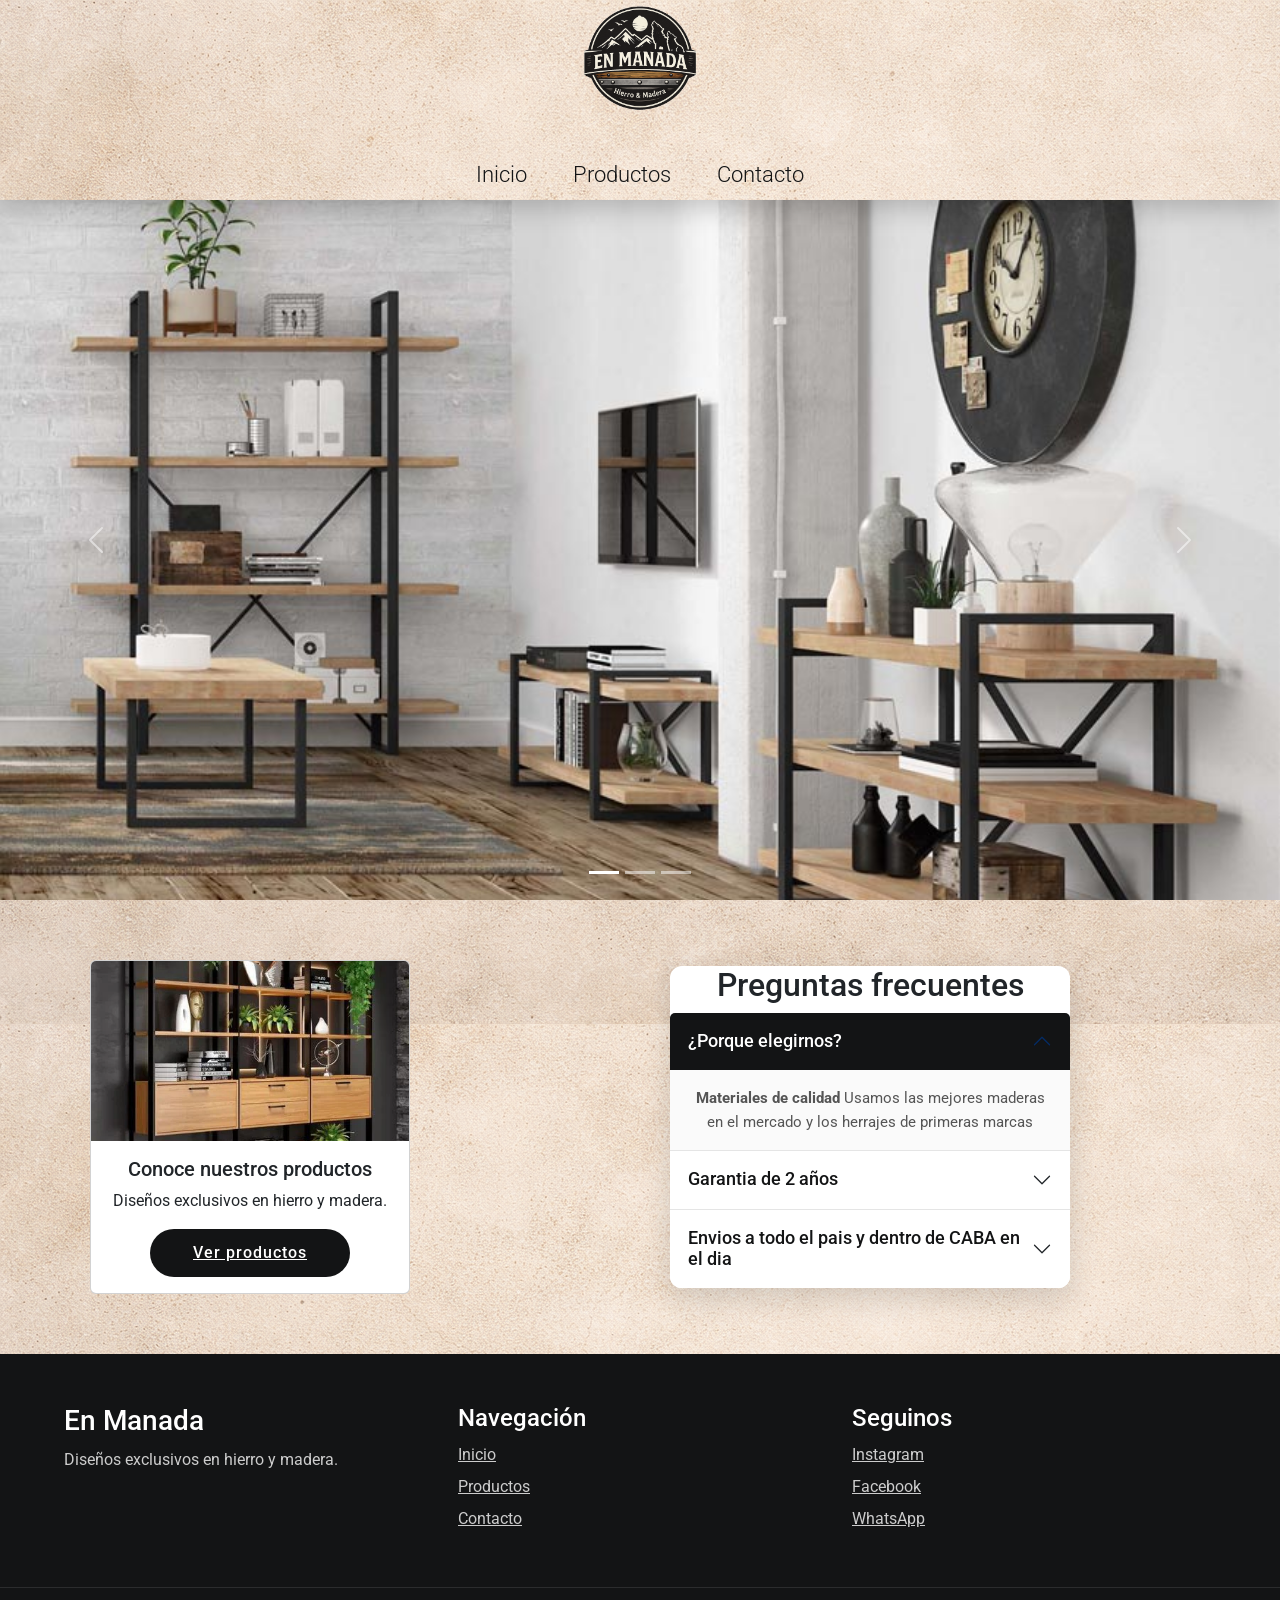
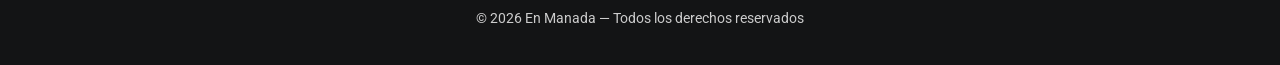
<file: index.html>
<!doctype html>
<html lang="en">
  <head>
    <meta charset="UTF-8" />
    <meta name="viewport" content="width=device-width, initial-scale=1.0" />
    <title>En Manada</title>

    <link
      href="https://cdn.jsdelivr.net/npm/bootstrap@5.3.8/dist/css/bootstrap.min.css"
      rel="stylesheet"
      integrity="sha384-sRIl4kxILFvY47J16cr9ZwB07vP4J8+LH7qKQnuqkuIAvNWLzeN8tE5YBujZqJLB"
      crossorigin="anonymous"
    />
    <link rel="stylesheet" href="./styles/style.css" />
  </head>
  <body>
    <header>
      <a href="./index.html"
        ><img src="./assets/img/logo2.png" alt="logo-EnManada" class="logo"
      /></a>
      <nav class="menu">
        <input type="checkbox" id="toggle-menu" />
        <label for="toggle-menu" class="bars-menu">
          <span></span>
          <span></span>
          <span></span>
        </label>
        <ul class="navbar-list">
          <li><a href="./index.html" class="navbar-link">Inicio</a></li>
          <li><a href="./products.html" class="navbar-link">Productos</a></li>
          <li>
            <a href="./contact.html" class="navbar-link">Contacto</a>
          </li>
        </ul>
      </nav>
    </header>
    <main>
      <section class="hero">
        <div id="carouselExampleIndicators" class="carousel slide">
          <div class="carousel-indicators">
            <button
              type="button"
              data-bs-target="#carouselExampleIndicators"
              data-bs-slide-to="0"
              class="active"
              aria-current="true"
              aria-label="Slide 1"
            ></button>
            <button
              type="button"
              data-bs-target="#carouselExampleIndicators"
              data-bs-slide-to="1"
              aria-label="Slide 2"
            ></button>
            <button
              type="button"
              data-bs-target="#carouselExampleIndicators"
              data-bs-slide-to="2"
              aria-label="Slide 3"
            ></button>
          </div>
          <div class="carousel-inner">
            <div class="carousel-item active">
              <img
                src="./assets/img/hero1.jpg"
                class="d-block w-100"
                alt="imagen-hero1"
              />
            </div>
            <div class="carousel-item">
              <img
                src="./assets/img/hero2.jpg"
                class="d-block w-100"
                alt="imagen-hero2"
              />
            </div>
            <div class="carousel-item">
              <img
                src="./assets/img/hero3.jpg"
                class="d-block w-100"
                alt="imagen-hero3"
              />
            </div>
          </div>
          <button
            class="carousel-control-prev"
            type="button"
            data-bs-target="#carouselExampleIndicators"
            data-bs-slide="prev"
          >
            <span class="carousel-control-prev-icon" aria-hidden="true"></span>
            <span class="visually-hidden">Previous</span>
          </button>
          <button
            class="carousel-control-next"
            type="button"
            data-bs-target="#carouselExampleIndicators"
            data-bs-slide="next"
          >
            <span class="carousel-control-next-icon" aria-hidden="true"></span>
            <span class="visually-hidden">Next</span>
          </button>
        </div>
      </section>
      <section class="CTA centradoFlex">
        <div class="cta-container">
          <div class="card cta-card">
            <img
              src="./assets/img/imagenCTA.jpg"
              class="card-img-top"
              alt="..."
            />
            <div class="card-body">
              <h5 class="card-title">Conoce nuestros productos</h5>
              <p class="card-text">Diseños exclusivos en hierro y madera.</p>
              <a href="./products.html" class="btn-cta">Ver productos</a>
            </div>
          </div>
          <div class="cta-acordeon accordion" id="accordionExample">
            <h2>Preguntas frecuentes</h2>
            <div class="accordion-item">
              <h2 class="accordion-header">
                <button
                  class="accordion-button"
                  type="button"
                  data-bs-toggle="collapse"
                  data-bs-target="#collapseOne"
                  aria-expanded="true"
                  aria-controls="collapseOne"
                >
                  ¿Porque elegirnos?
                </button>
              </h2>
              <div
                id="collapseOne"
                class="accordion-collapse collapse show"
                data-bs-parent="#accordionExample"
              >
                <div class="accordion-body">
                  <strong>Materiales de calidad</strong>
                  Usamos las mejores maderas en el mercado y los herrajes de
                  primeras marcas
                </div>
              </div>
            </div>
            <div class="accordion-item">
              <h2 class="accordion-header">
                <button
                  class="accordion-button collapsed"
                  type="button"
                  data-bs-toggle="collapse"
                  data-bs-target="#collapseTwo"
                  aria-expanded="false"
                  aria-controls="collapseTwo"
                >
                  Garantia de 2 años
                </button>
              </h2>
              <div
                id="collapseTwo"
                class="accordion-collapse collapse"
                data-bs-parent="#accordionExample"
              >
                <div class="accordion-body">
                  <strong
                    >Todos los nuestros productos cuentan con garantia de 2
                    años</strong
                  >
                </div>
              </div>
            </div>
            <div class="accordion-item">
              <h2 class="accordion-header">
                <button
                  class="accordion-button collapsed"
                  type="button"
                  data-bs-toggle="collapse"
                  data-bs-target="#collapseThree"
                  aria-expanded="false"
                  aria-controls="collapseThree"
                >
                  Envios a todo el pais y dentro de CABA en el dia
                </button>
              </h2>
              <div
                id="collapseThree"
                class="accordion-collapse collapse"
                data-bs-parent="#accordionExample"
              >
                <div class="accordion-body">
                  Sujeto a disponibilidad de stock
                </div>
              </div>
            </div>
          </div>
        </div>
      </section>
    </main>
    <footer class="footer">
      <div class="footer-container">
        <div class="footer-brand">
          <h3>En Manada</h3>
          <p>Diseños exclusivos en hierro y madera.</p>
        </div>

        <div class="footer-links">
          <h4>Navegación</h4>
          <ul>
            <li><a href="./index.html">Inicio</a></li>
            <li><a href="./products.html">Productos</a></li>
            <li><a href="./contact.html">Contacto</a></li>
          </ul>
        </div>

        <div class="footer-redes">
          <h4>Seguinos</h4>
          <ul>
            <li><a href="#">Instagram</a></li>
            <li><a href="#">Facebook</a></li>
            <li><a href="#">WhatsApp</a></li>
          </ul>
        </div>
      </div>

      <div class="footer-copy">
        <p>© 2026 En Manada — Todos los derechos reservados</p>
      </div>
    </footer>
    <script
      src="https://cdn.jsdelivr.net/npm/bootstrap@5.3.8/dist/js/bootstrap.bundle.min.js"
      integrity="sha384-FKyoEForCGlyvwx9Hj09JcYn3nv7wiPVlz7YYwJrWVcXK/BmnVDxM+D2scQbITxI"
      crossorigin="anonymous"
    ></script>
  </body>
</html>
</file>
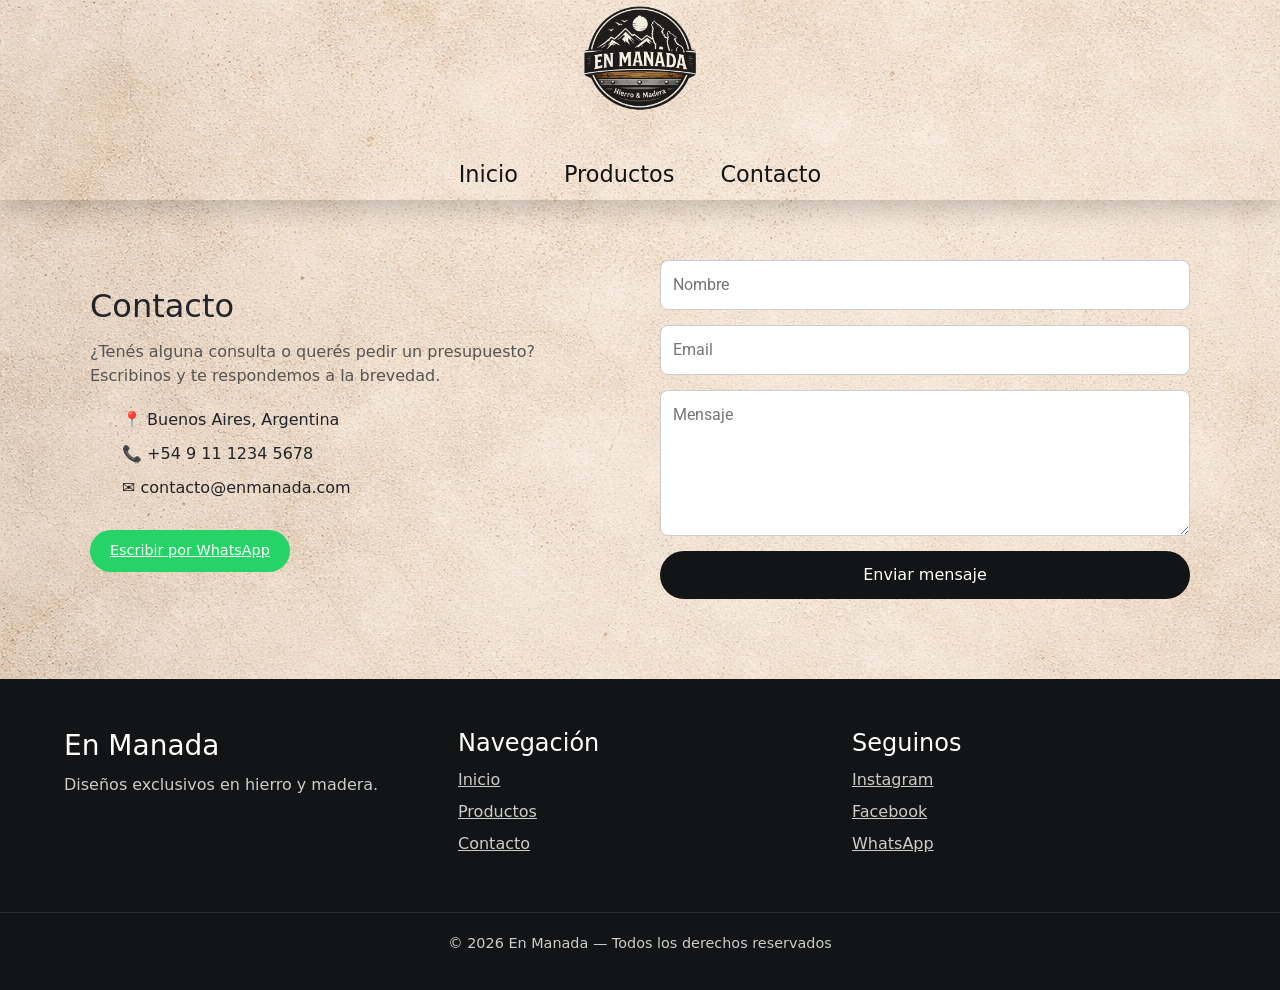
<file: contact.html>
<!doctype html>
<html lang="en">
  <head>
    <meta charset="UTF-8" />
    <meta name="viewport" content="width=device-width, initial-scale=1.0" />
    <title>Document</title>
    <link rel="stylesheet" href="./styles/style.css" />
    <link
      href="https://cdn.jsdelivr.net/npm/bootstrap@5.3.8/dist/css/bootstrap.min.css"
      rel="stylesheet"
      integrity="sha384-sRIl4kxILFvY47J16cr9ZwB07vP4J8+LH7qKQnuqkuIAvNWLzeN8tE5YBujZqJLB"
      crossorigin="anonymous"
    />
  </head>
  <body>
    <header>
      <a href="./index.html"
        ><img src="./assets/img/logo2.png" alt="logo-EnManada" class="logo"
      /></a>
      <nav class="menu">
        <input type="checkbox" id="toggle-menu" />
        <label for="toggle-menu" class="bars-menu">
          <span></span>
          <span></span>
          <span></span>
        </label>
        <ul class="navbar-list">
          <li><a href="./index.html" class="navbar-link">Inicio</a></li>
          <li><a href="./products.html" class="navbar-link">Productos</a></li>
          <li>
            <a href="./contact.html" class="navbar-link">Contacto</a>
          </li>
        </ul>
      </nav>
    </header>
    <main>
      <section class="contacto">
        <div class="contacto-container">
          <div class="contacto-info">
            <h2>Contacto</h2>
            <p>
              ¿Tenés alguna consulta o querés pedir un presupuesto? Escribinos y
              te respondemos a la brevedad.
            </p>

            <ul>
              <li>📍 Buenos Aires, Argentina</li>
              <li>📞 +54 9 11 1234 5678</li>
              <li>✉️ contacto@enmanada.com</li>
            </ul>

            <a href="https://wa.me/541112345678" class="btn-whatsapp"
              >Escribir por WhatsApp</a
            >
          </div>

          <form class="contacto-form">
            <input type="text" placeholder="Nombre" required />
            <input type="email" placeholder="Email" required />
            <textarea placeholder="Mensaje" rows="5" required></textarea>
            <button type="submit" class="btn-enviar">Enviar mensaje</button>
          </form>
        </div>
      </section>
    </main>
    <footer class="footer">
      <div class="footer-container">
        <div class="footer-brand">
          <h3>En Manada</h3>
          <p>Diseños exclusivos en hierro y madera.</p>
        </div>

        <div class="footer-links">
          <h4>Navegación</h4>
          <ul>
            <li><a href="./index.html">Inicio</a></li>
            <li><a href="./products.html">Productos</a></li>
            <li><a href="./contact.html">Contacto</a></li>
          </ul>
        </div>

        <div class="footer-redes">
          <h4>Seguinos</h4>
          <ul>
            <li><a href="#">Instagram</a></li>
            <li><a href="#">Facebook</a></li>
            <li><a href="#">WhatsApp</a></li>
          </ul>
        </div>
      </div>

      <div class="footer-copy">
        <p>© 2026 En Manada — Todos los derechos reservados</p>
      </div>
    </footer>
    <script
      src="https://cdn.jsdelivr.net/npm/bootstrap@5.3.8/dist/js/bootstrap.bundle.min.js"
      integrity="sha384-FKyoEForCGlyvwx9Hj09JcYn3nv7wiPVlz7YYwJrWVcXK/BmnVDxM+D2scQbITxI"
      crossorigin="anonymous"
    ></script>
  </body>
</html>
</file>
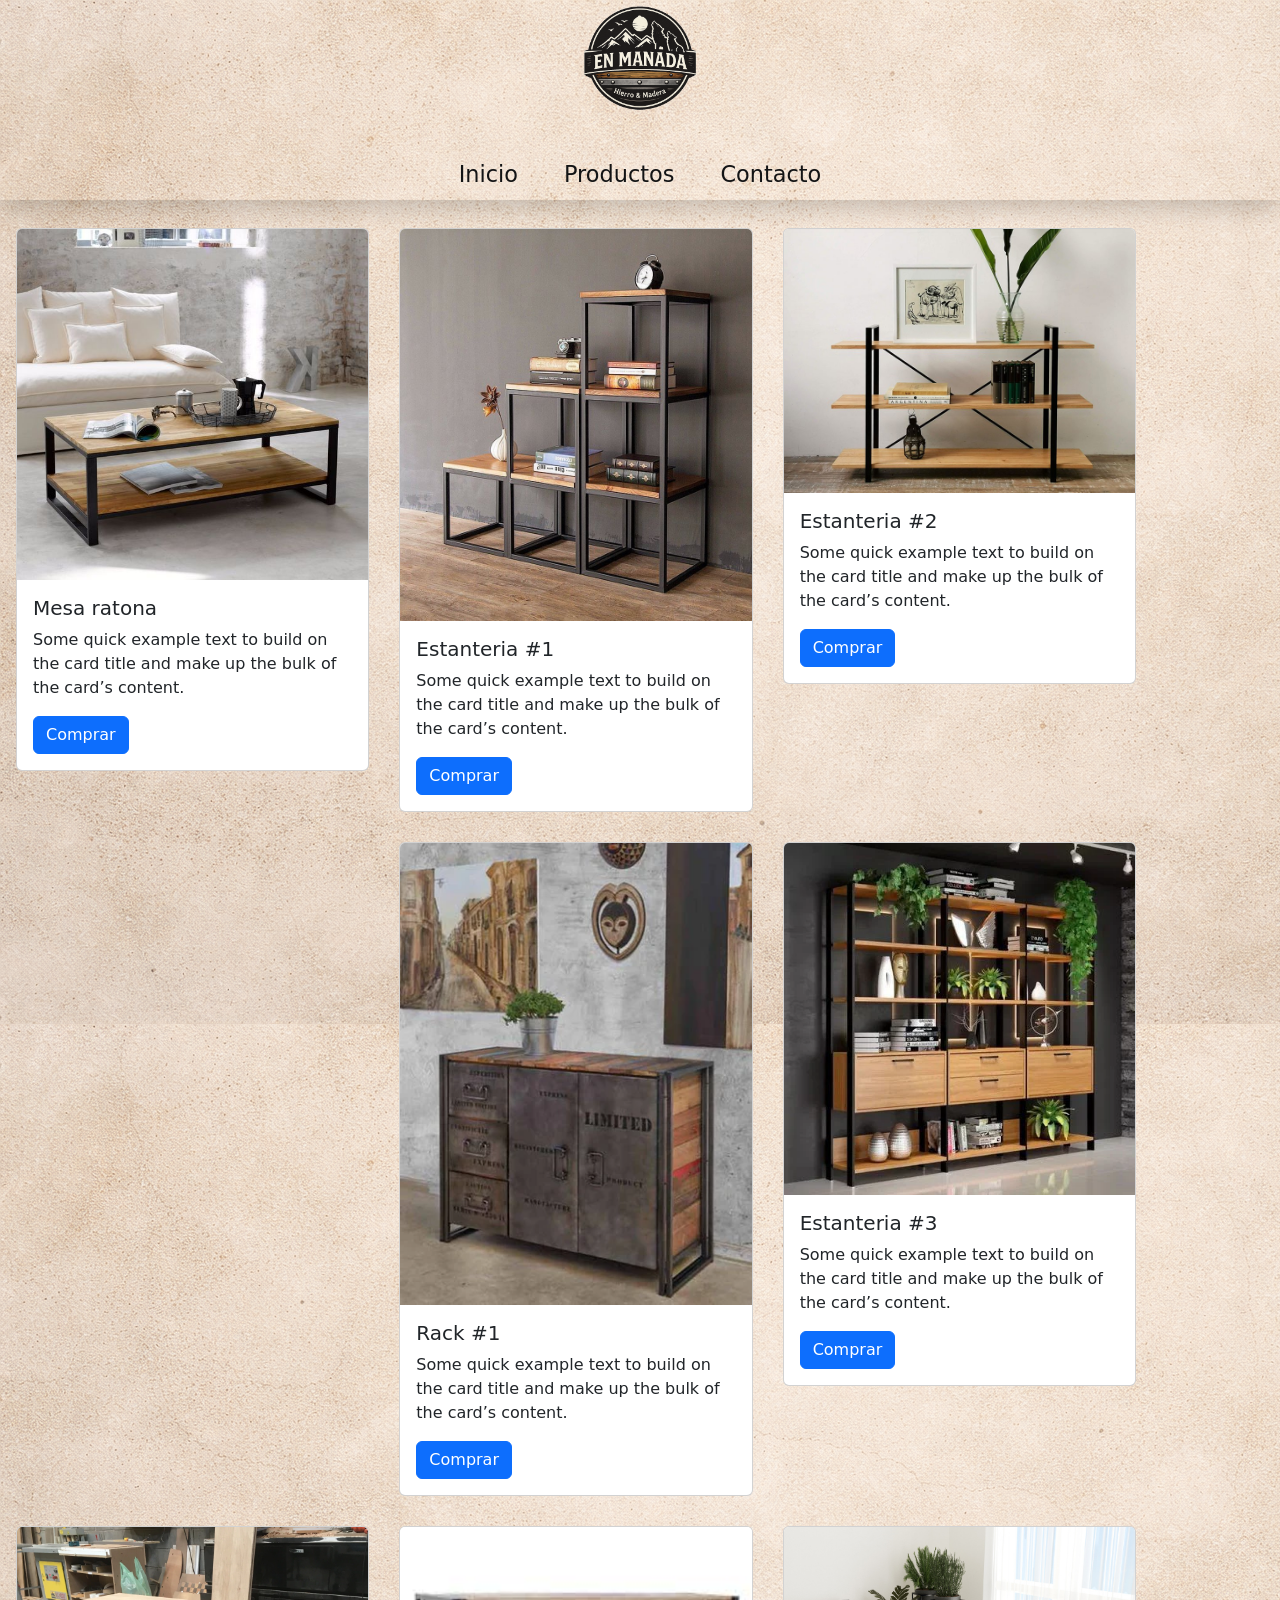
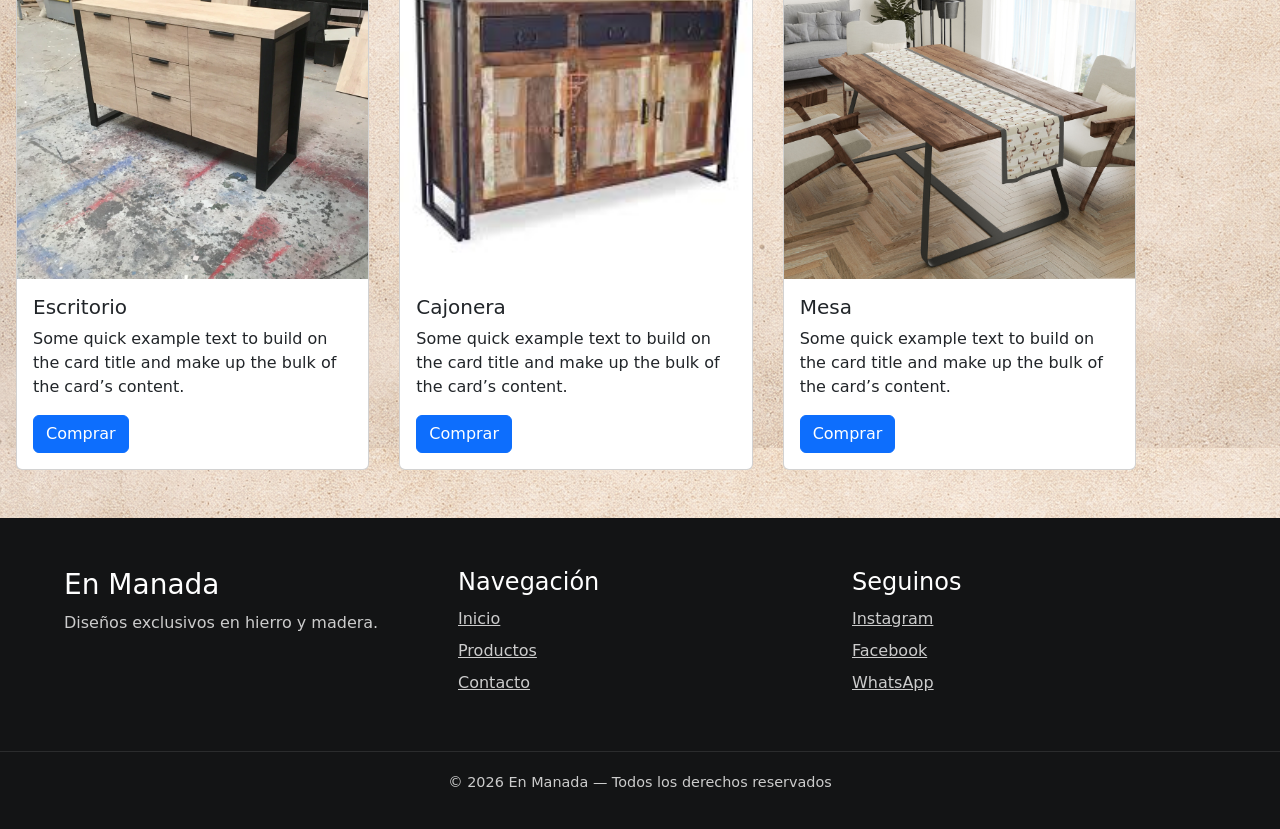
<file: products.html>
<!doctype html>
<html lang="en">
  <head>
    <meta charset="UTF-8" />
    <meta name="viewport" content="width=device-width, initial-scale=1.0" />
    <title>Document</title>
    <link rel="stylesheet" href="./styles/style.css" />
    <link
      href="https://cdn.jsdelivr.net/npm/bootstrap@5.3.8/dist/css/bootstrap.min.css"
      rel="stylesheet"
      integrity="sha384-sRIl4kxILFvY47J16cr9ZwB07vP4J8+LH7qKQnuqkuIAvNWLzeN8tE5YBujZqJLB"
      crossorigin="anonymous"
    />
  </head>
  <body>
    <header>
      <a href="./index.html"
        ><img src="./assets/img/logo2.png" alt="logo-EnManada" class="logo"
      /></a>
      <nav class="menu">
        <input type="checkbox" id="toggle-menu" />
        <label for="toggle-menu" class="bars-menu">
          <span></span>
          <span></span>
          <span></span>
        </label>
        <ul class="navbar-list">
          <li><a href="./index.html" class="navbar-link">Inicio</a></li>
          <li><a href="./products.html" class="navbar-link">Productos</a></li>
          <li>
            <a href="./contact.html" class="navbar-link">Contacto</a>
          </li>
        </ul>
      </nav>
    </header>
    <main>
      <section class="galeria">
        <div class="container-galeria">
          <div class="item"><div class="card" >
  <img src="./assets/img/mueble1.jpg" class="card-img-top" alt="...">
  <div class="card-body">
    <h5 class="card-title">Mesa ratona</h5>
    <p class="card-text">Some quick example text to build on the card title and make up the bulk of the card’s content.</p>
    <a href="#" class="btn btn-primary">Comprar</a>
  </div>
</div></div>
          <div class="item"><div class="card" >
  <img src="./assets/img/mueble2.jpg" class="card-img-top" alt="...">
  <div class="card-body">
    <h5 class="card-title">Estanteria #1</h5>
    <p class="card-text">Some quick example text to build on the card title and make up the bulk of the card’s content.</p>
    <a href="#" class="btn btn-primary">Comprar</a>
  </div>
</div></div>
          <div class="item"><div class="card" >
  <img src="./assets/img/mueble3.jpg" class="card-img-top" alt="...">
  <div class="card-body">
    <h5 class="card-title">Estanteria #2</h5>
    <p class="card-text">Some quick example text to build on the card title and make up the bulk of the card’s content.</p>
    <a href="#" class="btn btn-primary">Comprar</a>
  </div>
</div></div>
          <div class="item"></div>
          <div class="item"><div class="card">
  <img src="./assets/img/mueble4.webp" class="card-img-top" alt="...">
  <div class="card-body">
    <h5 class="card-title">Rack #1</h5>
    <p class="card-text">Some quick example text to build on the card title and make up the bulk of the card’s content.</p>
    <a href="#" class="btn btn-primary">Comprar</a>
  </div>
</div></div>
          <div class="item"><div class="card" >
  <img src="./assets/img/mueble5.webp" class="card-img-top" alt="...">
  <div class="card-body">
    <h5 class="card-title">Estanteria #3</h5>
    <p class="card-text">Some quick example text to build on the card title and make up the bulk of the card’s content.</p>
    <a href="#" class="btn btn-primary">Comprar</a>
  </div>
</div></div>
          <div class="item"><div class="card" >
  <img src="./assets/img/mueble6.webp" class="card-img-top" alt="...">
  <div class="card-body">
    <h5 class="card-title">Escritorio</h5>
    <p class="card-text">Some quick example text to build on the card title and make up the bulk of the card’s content.</p>
    <a href="#" class="btn btn-primary">Comprar</a>
  </div>
</div></div>
          <div class="item"><div class="card" >
  <img src="./assets/img/mueble7.jpg" class="card-img-top" alt="...">
  <div class="card-body">
    <h5 class="card-title">Cajonera</h5>
    <p class="card-text">Some quick example text to build on the card title and make up the bulk of the card’s content.</p>
    <a href="#" class="btn btn-primary">Comprar</a>
  </div>
</div></div>
<div class="item"><div class="card" >
  <img src="./assets/img/mueble8.png" class="card-img-top" alt="...">
  <div class="card-body">
    <h5 class="card-title">Mesa</h5>
    <p class="card-text">Some quick example text to build on the card title and make up the bulk of the card’s content.</p>
    <a href="#" class="btn btn-primary">Comprar</a>
  </div>
</div></div>
        </div>
    </main>
    <footer class="footer">
  <div class="footer-container">

    <div class="footer-brand">
      <h3>En Manada</h3>
      <p>Diseños exclusivos en hierro y madera.</p>
    </div>

    <div class="footer-links">
      <h4>Navegación</h4>
      <ul>
        <li><a href="./index.html">Inicio</a></li>
        <li><a href="./products.html">Productos</a></li>
        <li><a href="./contact.html">Contacto</a></li>
      </ul>
    </div>

    <div class="footer-redes">
      <h4>Seguinos</h4>
      <ul>
        <li><a href="#">Instagram</a></li>
        <li><a href="#">Facebook</a></li>
        <li><a href="#">WhatsApp</a></li>
      </ul>
    </div>

  </div>

  <div class="footer-copy">
    <p>© 2026 En Manada — Todos los derechos reservados</p>
  </div>
</footer>
    <script
      src="https://cdn.jsdelivr.net/npm/bootstrap@5.3.8/dist/js/bootstrap.bundle.min.js"
      integrity="sha384-FKyoEForCGlyvwx9Hj09JcYn3nv7wiPVlz7YYwJrWVcXK/BmnVDxM+D2scQbITxI"
      crossorigin="anonymous"
    ></script>
  </body>
</html>
</file>
<file: styles/style.css>
@import url("https://fonts.googleapis.com/css2?family=Roboto:ital,wght@0,100..900;1,100..900&display=swap");
/* Reseteo */

* {
  box-sizing: border-box;
  margin: 0;
  padding: 0;
  text-decoration: none;
  list-style: none;
}
/* Variables */
:root {
  /* Colores */
  --primario: #131415;
  /* fuentes */
  --fuente1: "Roboto";
}

.centradoFlex {
  display: flex;
  justify-content: center;
  align-items: center;
  text-align: center;
}
html {
  scroll-behavior: smooth;
}

body {
  background: url(../assets/img/background.png);
  font-family: var(--fuente1);
}
main {
  padding-top: 180px;
}
/* Header */
header {
  height: 180px;
  display: flex;
  justify-content: space-between;
  align-items: center;
  padding: 50px 100px;
  box-shadow: 0 8px 50px rgba(3, 3, 2, 0.849);
  position: fixed;
  width: 100%;
  font-weight: 400;
  z-index: 1000;
  background: url(../assets/img/background.png);
  backdrop-filter: blur(8px);
}
.logo {
  margin-top: 1rem;
  width: 150px;
  border-radius: 1.2rem;
  /* box-shadow: 1px 13px 72px 15px rgb(12, 2, 2);
-webkit-box-shadow: 1px 13px 72px 15px rgba(0,0,0,0.38);
-moz-box-shadow: 1px 13px 72px 15px rgba(0,0,0,0.38); */
}
/* .logo:hover { 
 box-shadow: 1px 13px 72px 15px rgba(15,3,3,0.82);
-webkit-box-shadow: 1px 13px 72px 15px rgba(15,3,3,0.82);
-moz-box-shadow: 1px 13px 72px 15px rgba(15,3,3,0.82);
} */
.menu ul {
  display: flex;
  flex-direction: column;
  width: 100%;
  height: calc(100vh - 100px);
  position: absolute;
  top: 180px;
  left: 0;
  align-items: center;
  justify-content: center;
  gap: 80px;
  transform: translateX(200%);
  transition: all 0.4s ease;
  font-size: 1.5rem;
  background: url(../assets/img/background.png);

}
#toggle-menu {
  display: none;
}
.navbar-link {
  text-decoration: none;
  color: var(--primario);
  font-weight: 300;
  padding: 0.5rem;
}
.navbar-link:hover {
  cursor: pointer;
  text-shadow: 4px 6px 19px rgba(144,32,32,0.69);
}
.bars-menu {
  display: flex;
  flex-direction: column;
  gap: 8px;
  position: relative;
  border-radius: 2rem;
}
.bars-menu span {
  height: 2px;
  width: 30px;
  background: var(--primario);
  transition: transform 0.3s;
}
.bars-menu span:hover {
  cursor: pointer;
}
#toggle-menu:checked ~ .navbar-list {
  display: flex;
  transform: translateX(0);
}
#toggle-menu:checked ~ .bars-menu span:nth-child(1) {
  position: absolute;
  top: 0;
  transform: rotate(135deg);
}
#toggle-menu:checked ~ .bars-menu span:nth-child(2) {
  opacity: 0;
}
#toggle-menu:checked ~ .bars-menu span:nth-child(3) {
  position: absolute;
  top: 0;
  transform: rotate(225deg);
}

/* hero */

.carousel-item img {
  width: 100%;
  height: calc(100vh - 180px);
  object-fit: cover;
}
/* CTA */

.CTA{
  display: flex;
  justify-content: center;
  padding: 60px 20px;
  flex-direction: column; /* importante */
  align-items: center;
  gap: 30px;
}
.cta-container{
  width: 90%;
  max-width: 1100px;
  display: grid;
  grid-template-columns: 1fr;
  gap: 60px;
  align-items: center;
}

.cta-card{
  display: flex;
  justify-content: center;
  width: 100%;
  max-width: 320px;

}

.cta-acordeon {
  width: 100%;
  max-width: 400px;
}
.accordion {
  border-radius: 12px;
  overflow: hidden;
  box-shadow: 0 10px 30px rgba(0,0,0,0.15);
  background: white;
}
.accordion-item{
  border: none;
  border-bottom: 1px solid #e5e5e5;
}
.accordion-item:last-child{
  border-bottom: none;
}
.accordion-button{
  background: white;
  font-weight: 500;
  font-size: 1.1rem;
  color: var(--primario);
  padding: 18px;
  transition: all .3s ease;
}
.accordion-button:hover{
  background: #f7f7f7;
}
.accordion-button:not(.collapsed){
  background: var(--primario);
  color: white;
  box-shadow: none;
}

.cta-card:hover {
  transform: translateY(-10px);
}

.cta-card img {
  height: 180px;
  object-fit: cover;
}

.cta-card .card-body {
  text-align: center;
}

.cta-card .btn {
  background: var(--primario);
  border: none;
  border-radius: 30px;
  padding: 10px 25px;
  transition: all 0.3s ease;
}

.cta-card .btn:hover {
  background: #000;
}
.btn-cta {
  display: inline-block;
  background: var(--primario);
  color: white;
  padding: 12px 28px;
  border-radius: 30px;
  font-weight: 500;
  letter-spacing: 1px;
  transition: all 0.3s ease;
  width: 100%;
  max-width: 200px;
  text-align: center;
  
}

.btn-cta:hover {
  background: #000;
  transform: scale(1.05);
}
.accordion-button:focus{
  box-shadow: none;
  border-color: transparent;
}
.accordion-body{
  background: #fafafa;
  font-size: 0.95rem;
  line-height: 1.6;
  color: #555;
}
/* products */
.galeria {
  display: flex;
  flex-direction: column;
  margin-top: 2rem;
  margin-bottom: 2rem;
  width: 90vw;
  align-items: center;
  justify-content: center;

    

}
.container-galeria {
  display: grid;
  grid-template-columns: 1fr; /* mobile */
  gap: 20px;
  padding: 1rem;
  width: 100%;
}
.card{
  width: 100%;
}
/* contacto */

.contacto{
  width: 100%;
  padding: 80px 20px;
  display: flex;
  justify-content: center;
}

.contacto-container{
  width: 90%;
  max-width: 1100px;
  display: grid;
  grid-template-columns: 1fr;
  gap: 40px;
}

/* info */

.contacto-info h2{
  font-size: 2rem;
  margin-bottom: 15px;
}

.contacto-info p{
  margin-bottom: 20px;
  color: #555;
}

.contacto-info ul{
  margin-bottom: 20px;
}

.contacto-info li{
  margin-bottom: 10px;
}

/* form */

.contacto-form{
  display: flex;
  flex-direction: column;
  gap: 15px;
}

.contacto-form input,
.contacto-form textarea{
  padding: 12px;
  border-radius: 8px;
  border: 1px solid #ccc;
  font-family: var(--fuente1);
}

.contacto-form input:focus,
.contacto-form textarea:focus{
  outline: none;
  border-color: var(--primario);
}


.btn-enviar{
  background: var(--primario);
  color: white;
  border: none;
  padding: 12px;
  border-radius: 25px;
  cursor: pointer;
  transition: 0.3s;
}

.btn-enviar:hover{
  background: black;
}

.btn-whatsapp{
  display: inline-block;
  margin-top: 10px;
  padding: 10px 20px;
  background: #25D366;
  color: white;
  border-radius: 25px;
  font-size: 0.9rem;
  transition: 0.3s;
}

.btn-whatsapp:hover{
  background: #1ebe5d;
}
/*footer*/

.footer{
  background: var(--primario);
  color: white;
  padding-top: 50px;
}

.footer-container{
  width: 90%;
  margin: auto;
  display: grid;
  grid-template-columns: 1fr;
  gap: 30px;
  padding-bottom: 40px;
}

.footer h3,
.footer h4{
  margin-bottom: 10px;
}

.footer p{
  color: #ccc;
}

.footer ul{
  padding: 0;
}

.footer li{
  margin-bottom: 8px;
}

.footer a{
  color: #ccc;
  transition: 0.3s;
}

.footer a:hover{
  color: white;
}

.footer-copy{
  text-align: center;
  padding: 20px;
  border-top: 1px solid rgba(255,255,255,0.1);
  font-size: 0.9rem;
  color: #aaa;
}
/* tablet */
@media (min-width: 600px) {
  .container-galeria {
    grid-template-columns: repeat(2, 1fr);
  }
   .contacto-container{
    grid-template-columns: 1fr 1fr;
    align-items: center;
  }
}
/* Version desktop */
@media (min-width: 940px) {
  header {
  height: 200px;
  display: flex;
  flex-direction: column;
  justify-content: center;
  align-items: center;
  padding: 0px 50px;
  box-shadow: 0 8px 24px rgba(0, 0, 0, 0.2);
  width: 100%;
  z-index: 1000;
  
  }
  /* Navbar desktop */
  .menu {
  display: flex;
  }
  .bars-menu {
  display: none;
  }
  .menu ul {
  display: flex;
  flex-direction: row;
  background: transparent;
  width: 100%;
  height: 80px;
  position: static;
  align-items: center;
  justify-content: space-between;
  gap: 30px;
  transform: translateX(0);
  transition: all ease;
  font-size: 1rem;
  padding: 1rem;
  }
  .navbar-link {
  text-decoration: none;
  color: var(--primario);
  font-weight: 300;
  font-size: 1.4rem;
  }
  .container-galeria {
    grid-template-columns: repeat(3, 1fr);
    gap: 30px;
  }
  .footer-container{
    grid-template-columns: repeat(3,1fr);
  }
  .cta-container{
  grid-template-columns: 1fr 1fr;
  gap: 60px;
}
}
</file>
